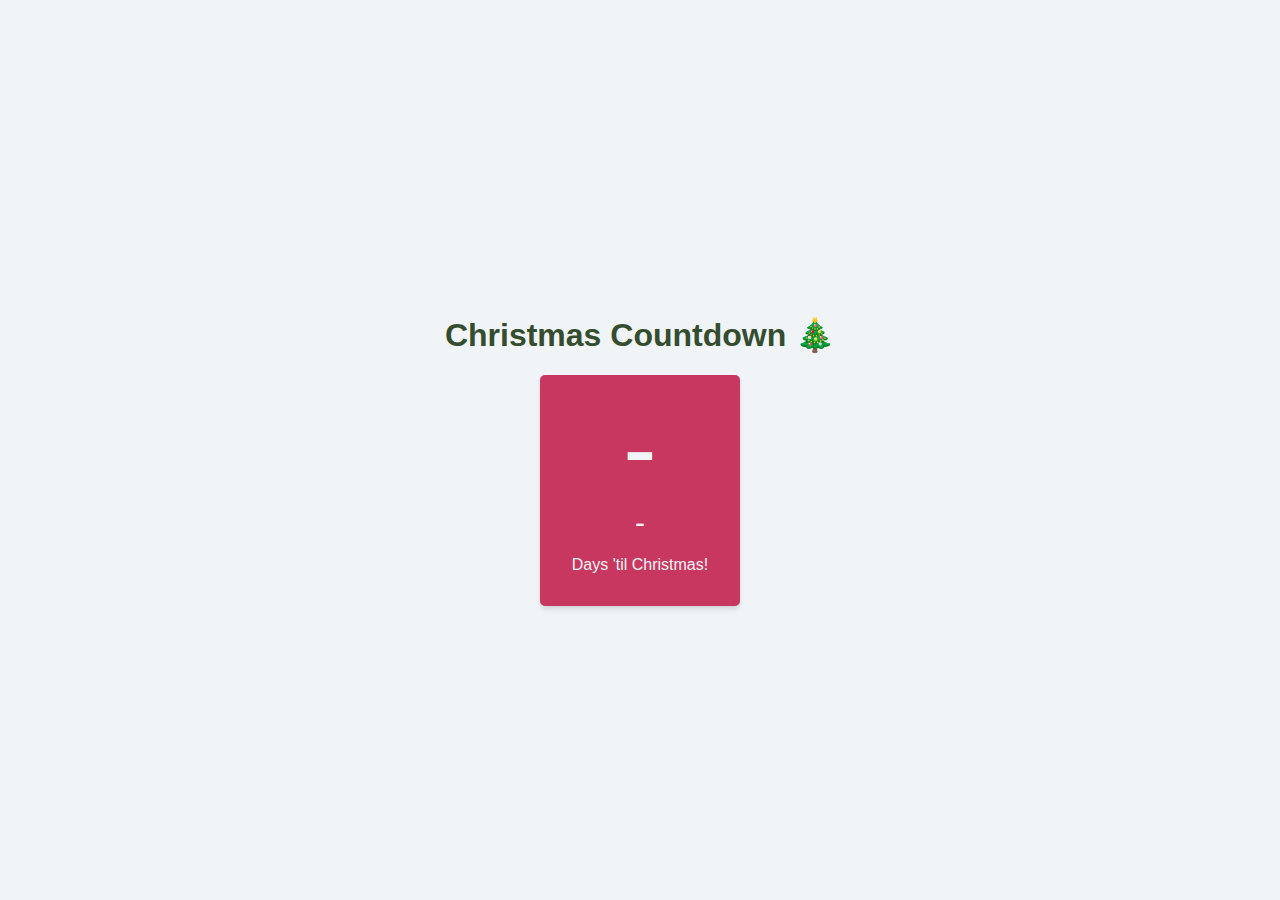
<file: day-01/index.html>
<!DOCTYPE html>
<html lang="en">
<head>
  <meta charset="UTF-8">
  <meta http-equiv="X-UA-Compatible" content="IE=edge">
  <meta name="viewport" content="width=device-width, initial-scale=1.0">
  <link rel="stylesheet" href="index.css">
  <title>Day 01 of JavaScriptmas</title>
</head>
  <body>
      <h1>Christmas Countdown 🎄</h1>
      <div class="container">
          <p id="countdown-display" class="countdown-display">-</p>
          <p id="countdown-hours" class="countdown-hours">-</p>
          <p class="countdown-text">Days 'til Christmas!</p>
      </div>
      <script src="index.js"></script>
  </body>
</html>
</file>
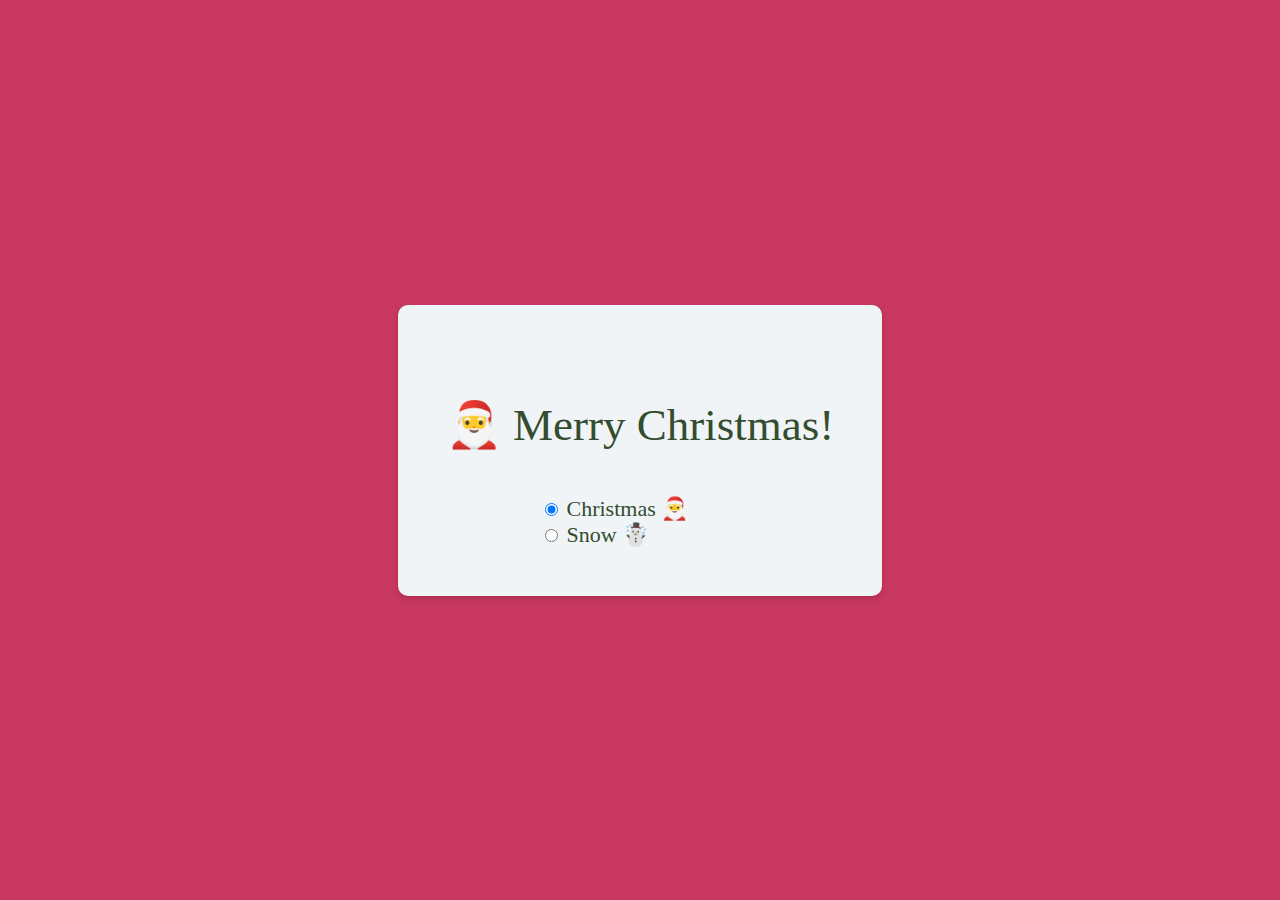
<file: day-02/index.html>
<html>
    <head>
        <link rel="preconnect" href="https://fonts.googleapis.com">
        <link rel="preconnect" href="https://fonts.gstatic.com" crossorigin>
        <link href="https://fonts.googleapis.com/css2?family=Lobster+Two&family=Mountains+of+Christmas:wght@700&display=swap" rel="stylesheet">
        <link rel="stylesheet" href="index.css">
    </head>
    <body class="christmas" id="body">
        <div class="container">
            <p id="greeting">🎅 Merry Christmas!</p>
            <div class="radio-container">
                <input type="radio" id="christmas" name="theme" value="christmas" checked>
                <label for="christmas">Christmas 🎅</label>
            </div>
            <div class="radio-container">
                <input type="radio" id="snow" name="theme" value="snow">
                <label for="snow">Snow ☃️</label>
            </div>
        </div>
        <script src="index.js"></script>
    </body>
</html>
</file>
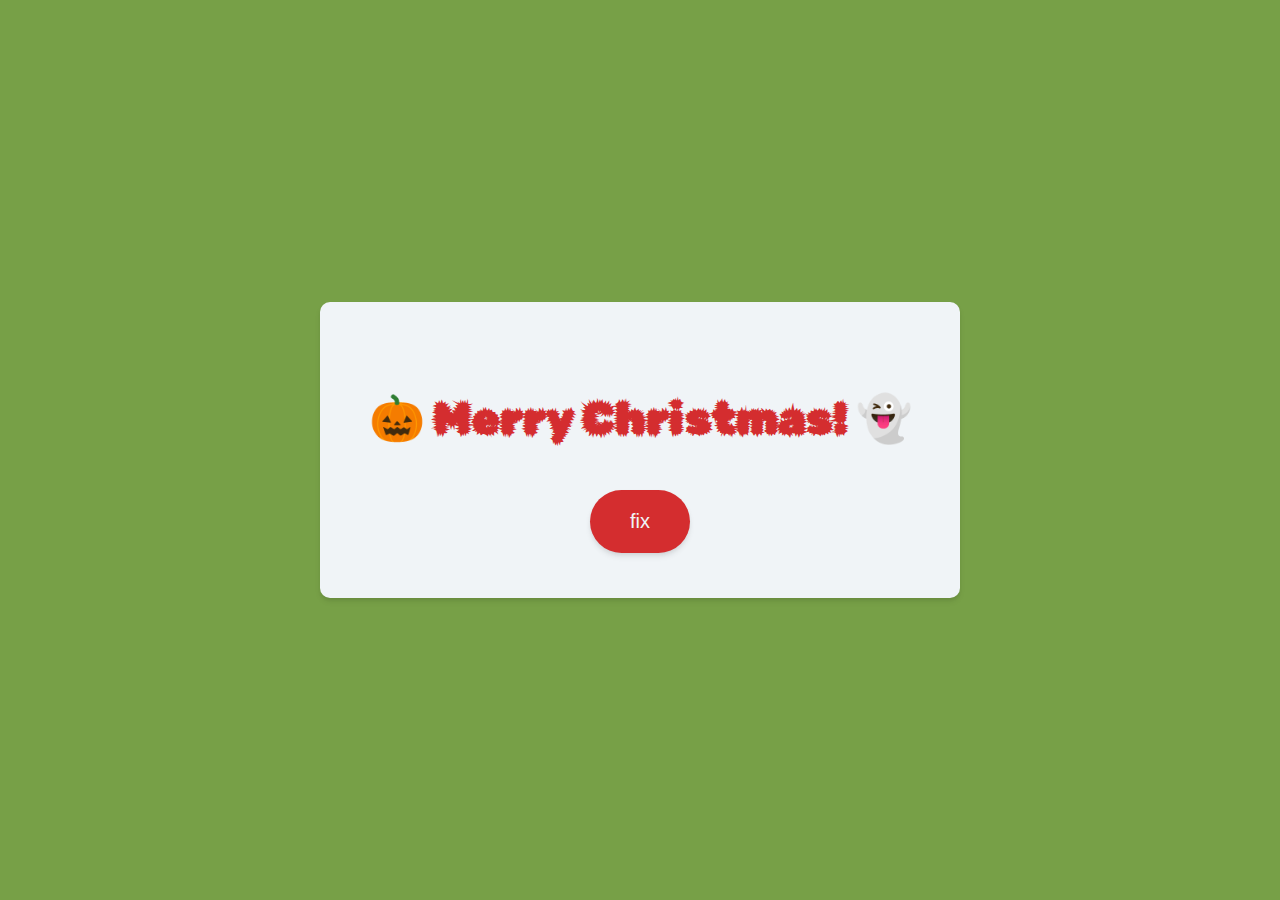
<file: day-03/index.html>
<html>
  <head>
      <link rel="preconnect" href="https://fonts.googleapis.com">
      <link rel="preconnect" href="https://fonts.gstatic.com" crossorigin>
      <link href="https://fonts.googleapis.com/css2?family=Mountains+of+Christmas&family=Rubik+Beastly&display=swap" rel="stylesheet">
      <link rel="stylesheet" href="index.css">
  </head>
  <body>
    <div class="container">
        <p id="greeting">🎃 Merry Christmas! 👻</p>
        <button id="btn">fix</button>
    </div>
    <script src="index.js"></script>
  </body>
</html>
</file>
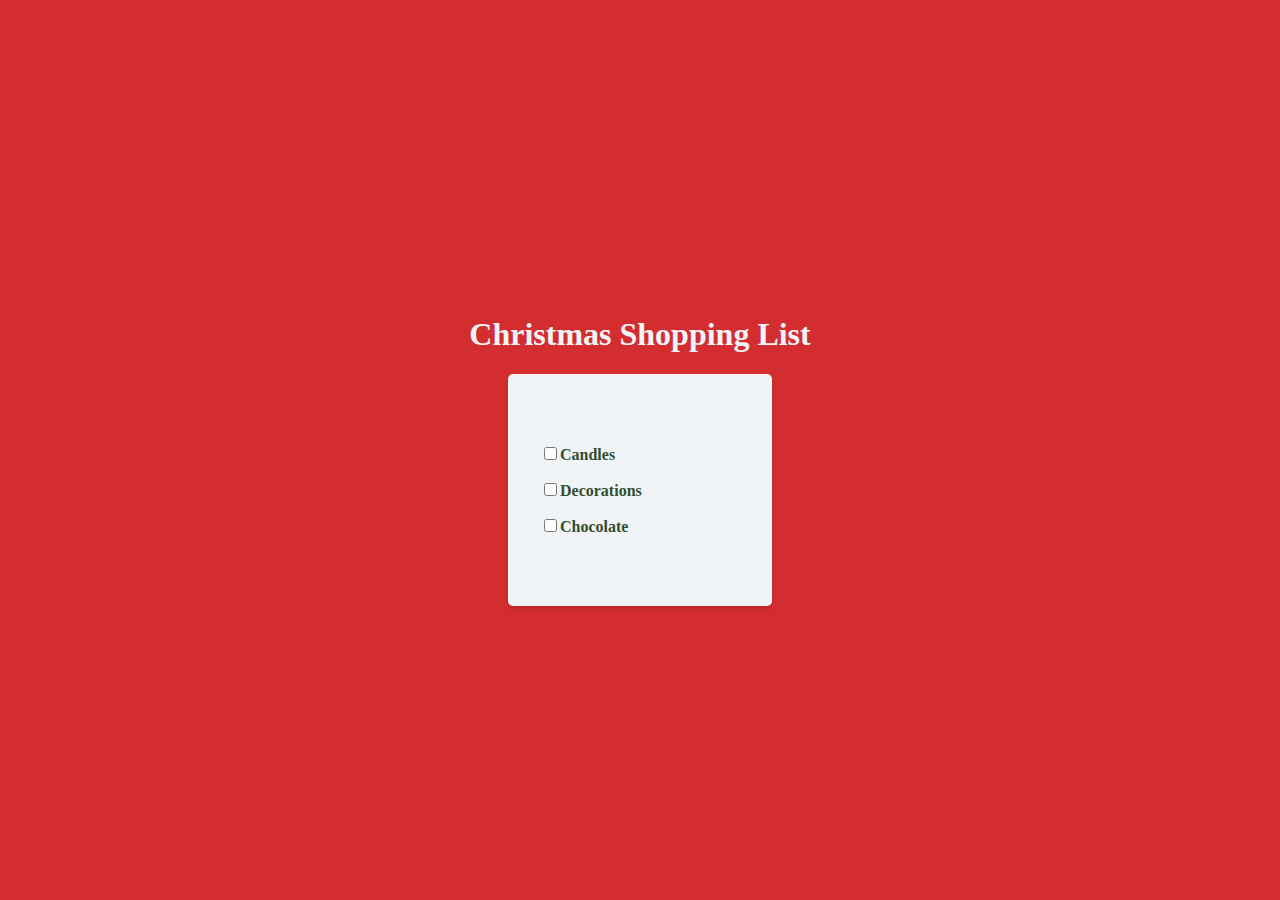
<file: day-04/index.html>
<html>
    <head>
        <link rel="stylesheet" href="index.css">
    </head>
    <body>
        <h1>Christmas Shopping List</h1>
        <div class="checklist" id="checklist"></div>

        <script src="index.js"></script>
    </body>
</html>
</file>
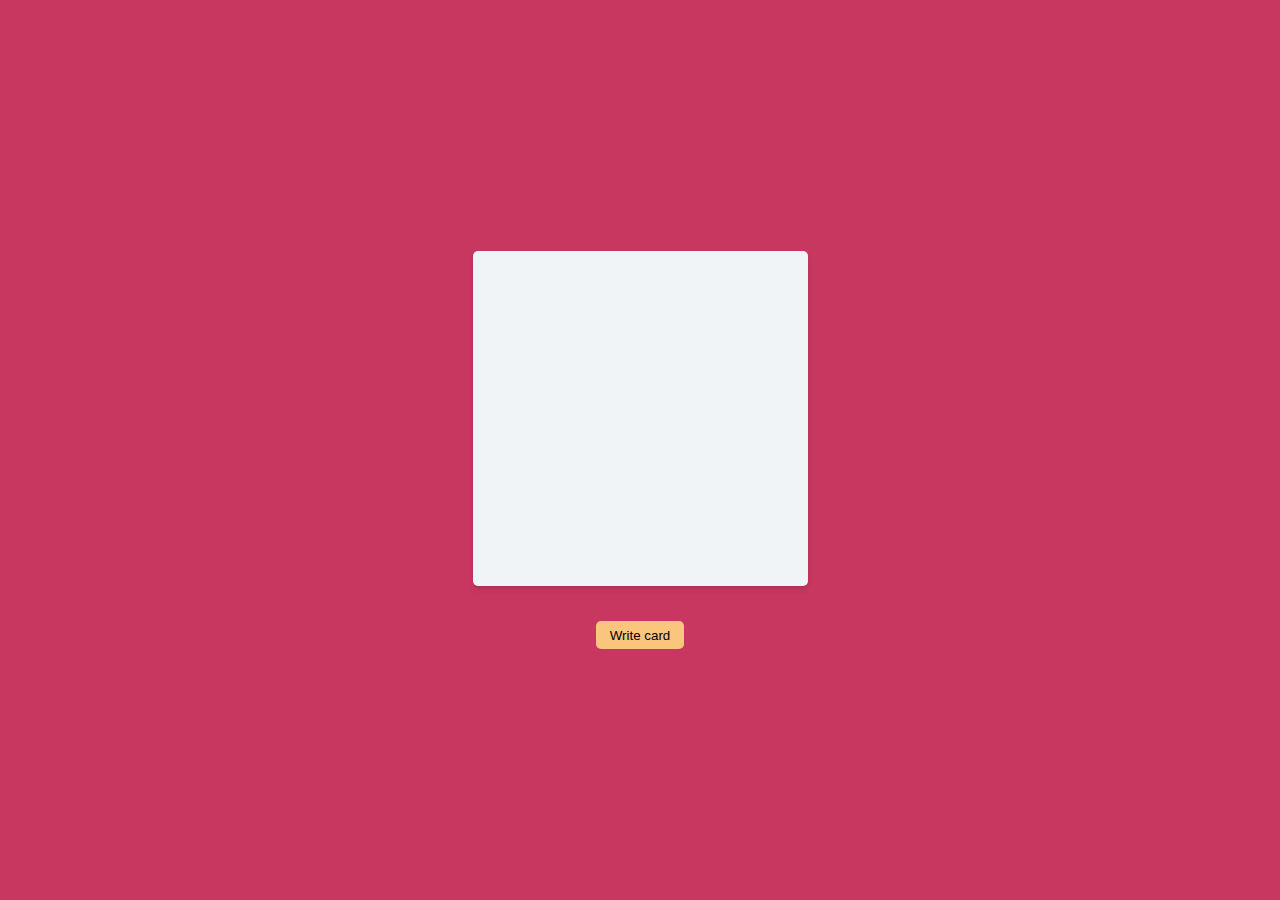
<file: day-05/index.html>
<html>
    <head>
        <link rel="preconnect" href="https://fonts.googleapis.com">
        <link rel="preconnect" href="https://fonts.gstatic.com" crossorigin>
        <link href="https://fonts.googleapis.com/css2?family=Caveat&display=swap" rel="stylesheet">
        <link rel="stylesheet" href="index.css">
    </head>
    <body>
        <div class="card" id="card">
            <p id="greeting-display"></p>
        </div>
        <button id="btn">Write card</button>
        <script src="index.js"></script>
    </body>
</html>
</file>
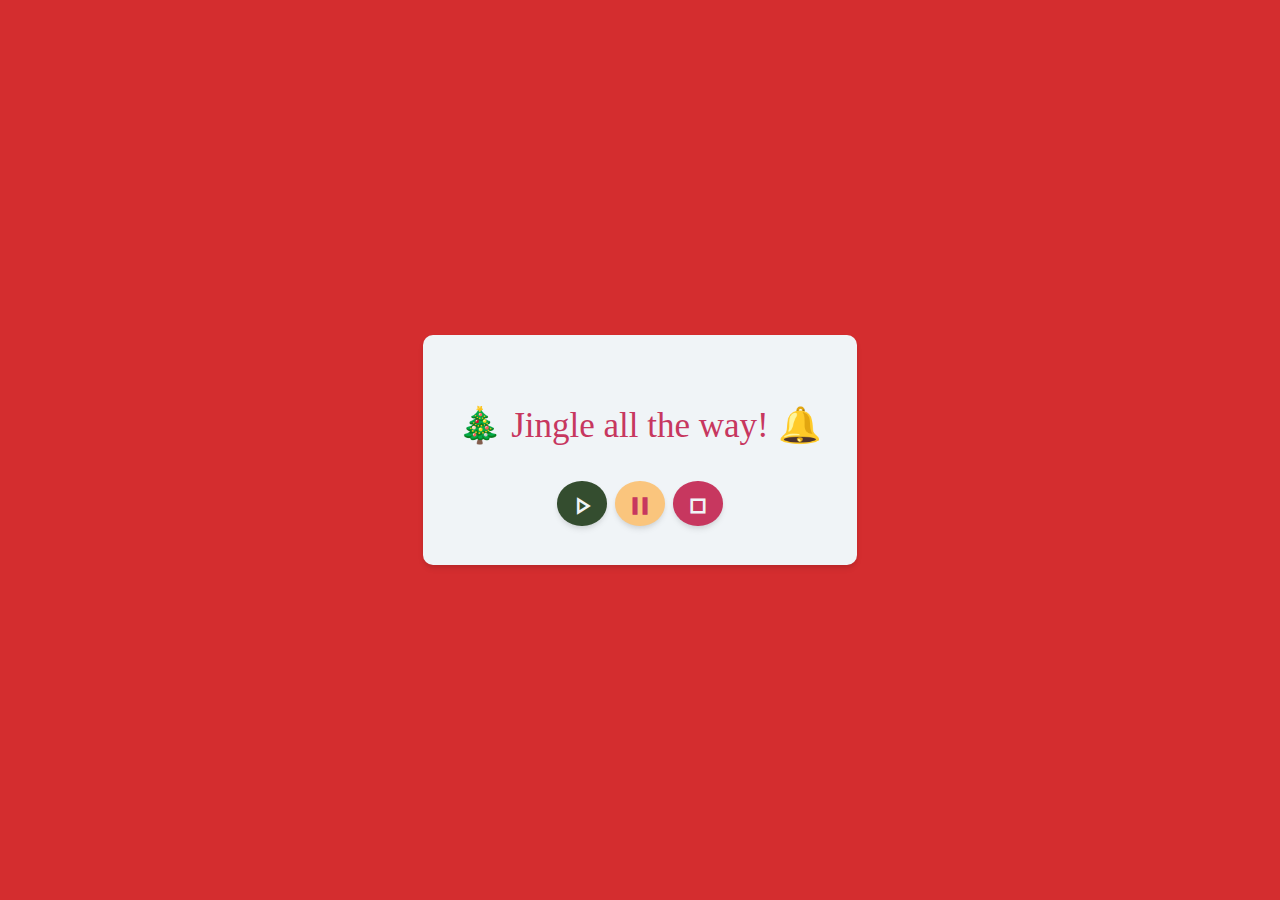
<file: day-07/index.html>
<html>
    <head>
        <link href="https://fonts.googleapis.com/icon?family=Material+Icons+Outlined"
      rel="stylesheet">
        <link rel="preconnect" href="https://fonts.googleapis.com">
        <link rel="preconnect" href="https://fonts.gstatic.com" crossorigin>
        <link rel="stylesheet" href="index.css">
    </head>
    <body>
        <div class="container">
            <p id="greeting">🎄 Jingle all the way! 🔔</p>
            <div class="btn-container">
                <button class="play-btn" id="play-btn">
                    <span class="material-icons-outlined">play_arrow</span></button>
                <button class="pause-btn" id="pause-btn">
                    <span class="material-icons-outlined">pause</span>
                </button>                 
                </button>
                <button class="stop-btn" id="stop-btn">
                    <span class="material-icons-outlined">stop</span></button>                
                </button>
                <audio src='./bells/bells.mp3'></audio>
            </div>
        </div>
        <script src="index.js"></script>
    </body>
</html>
</file>
<file: day-01/index.css>
:root {
  --wine-red: #c7375f;
  --bright-red: #d42d2f;
  --dark-green: #344d2f;
  --light-green: #77a047;
  --gold: #fac57d;
  --snow: #f0f4f7;
}

html,
body {
  margin: 0;
  padding: 0;
}

body {
  display: flex;
  flex-direction: column;
  justify-content: center;
  align-items: center;
  height: 100vh;
  text-align: center;
  color: var(--dark-green);
  background-color: var(--snow);
  font-family: -apple-system, BlinkMacSystemFont, 'Segoe UI', Roboto, Oxygen,
    Ubuntu, Cantarell, 'Open Sans', 'Helvetica Neue', sans-serif;
}

.container {
  display: flex;
  flex-direction: column;
  background: var(--wine-red);
  color: var(--snow);
  padding: 1em 2em;
  border-radius: 5px;
  box-shadow: rgba(0, 0, 0, 0.1) 0px 4px 6px -1px,
    rgba(0, 0, 0, 0.06) 0px 2px 4px -1px;
}

.countdown-display {
  font-size: 100px;
  margin: 0;
}

.countdown-hours {
  font-size: 30px;
  margin: 0;
}
</file>
<file: day-02/index.css>
:root {
  --wine-red: #c7375f;
  --bright-red: #d42d2f;
  --dark-green: #344d2f;
  --light-green: #77a047;
  --gold: #fac57d;
  --snow: #f0f4f7;
}

html,
body {
  margin: 0;
  padding: 0;
}

body,
.container {
  display: flex;
  justify-content: center;
  align-items: center;
}

body {
  background-color: var(--wine-red);
  height: 100vh;
}

.container {
  background: var(--snow);
  flex-direction: column;
  border-radius: 10px;
  padding: 3em;
  min-width: 350px;
  box-shadow: rgba(0, 0, 0, 0.1) 0px 4px 6px -1px,
    rgba(0, 0, 0, 0.06) 0px 2px 4px -1px;
}

p {
  font-size: 45px;
}

.radio-container {
  width: 200px;
  font-size: 22px;
}

.christmas {
  font-family: 'Mountains of Christmas', cursive;
  color: var(--dark-green);
  background-color: var(--wine-red);
}

.snow {
  font-family: 'Lobster Two', cursive;
  color: var(--snow);
  background-color: var(--snow);
}

.snow .container {
  color: #f0f4f7;
  background-color: var(--dark-green);
}
</file>
<file: day-03/index.css>
:root {
  --wine-red: #c7375f;
  --bright-red: #d42d2f;
  --dark-green: #344d2f;
  --light-green: #77a047;
  --gold: #fac57d;
  --snow: #f0f4f7;
}

html,
body {
  margin: 0;
  padding: 0;
}

body,
.container {
  display: flex;
  justify-content: center;
  align-items: center;
}

body {
  background-color: var(--light-green);
  height: 100vh;
}

.container {
  background: var(--snow);
  flex-direction: column;
  border-radius: 10px;
  padding: 1em;
  min-width: 550px;
  box-shadow: rgba(0, 0, 0, 0.1) 0px 4px 6px -1px,
    rgba(0, 0, 0, 0.06) 0px 2px 4px -1px;
  font-size: 45px;
  font-family: 'Rubik Beastly', cursive;
  color: var(--bright-red);
}

button {
  padding: 1em 2em;
  border: none;
  font-size: 20px;
  background-color: var(--bright-red);
  color: var(--snow);
  border-radius: 999px;
  box-shadow: rgba(0, 0, 0, 0.1) 0px 4px 6px -1px,
    rgba(0, 0, 0, 0.06) 0px 2px 4px -1px;
}

button:hover {
  cursor: pointer;
  background-color: var(--wine-red);
}
</file>
<file: day-04/index.css>
:root {
  --wine-red: #c7375f;
  --bright-red: #d42d2f;
  --dark-green: #344d2f;
  --light-green: #77a047;
  --gold: #fac57d;
  --snow: #f0f4f7;
}

html,
body {
  margin: 0;
  padding: 0;
}

body {
  display: flex;
  flex-direction: column;
  justify-content: center;
  align-items: center;
  height: 100vh;
  text-align: center;
  color: var(--snow);
  background-color: var(--bright-red);
}

.checklist {
  color: var(--dark-green);
  display: flex;
  justify-content: center;
  align-items: center;
  flex-direction: column;
  min-width: 200px;
  min-height: 200px;
  max-width: 5ch;
  background: var(--snow);
  padding: 1em 2em;
  border-radius: 5px;
  box-shadow: rgba(0, 0, 0, 0.1) 0px 4px 6px -1px,
    rgba(0, 0, 0, 0.06) 0px 2px 4px -1px;
}

.checklist-item {
  margin: 0.5em;
  width: 100%;
  text-align: left;
  font-weight: bold;
}

input[type='checkbox']:checked + label.strikethrough {
  text-decoration: line-through;
  font-weight: normal;
}
</file>
<file: day-05/index.css>
:root {
  --wine-red: #c7375f;
  --bright-red: #d42d2f;
  --dark-green: #344d2f;
  --light-green: #77a047;
  --gold: #fac57d;
  --snow: #f0f4f7;
}

*,
html,
body {
  margin: 0;
  padding: 0;
}

body {
  background: var(--wine-red);
  height: 100vh;
  display: flex;
  flex-direction: column;
  justify-content: center;
  align-items: center;
  font-family: 'Caveat', cursive;
}

.card {
  width: 300px;
  height: 300px;
  border-radius: 5px;
  background: var(--snow);
  font-size: 35px;
  text-align: center;
  padding: 0.5em;
  position: relative;
  margin-bottom: 1em;
  box-shadow: rgba(0, 0, 0, 0.1) 0px 4px 6px -1px,
    rgba(0, 0, 0, 0.06) 0px 2px 4px -1px;
}

p {
  position: absolute;
  top: 50%;
  left: 50%;
  font-weight: 700;
  transform: translate(-50%, -50%);
}

button {
  border: none;
  background-color: var(--gold);
  padding: 0.5em 1em;
  border-radius: 5px;
  margin: 0 auto;
}

button:hover {
  cursor: pointer;
}
</file>
<file: day-07/index.css>
:root {
  --wine-red: #c7375f;
  --bright-red: #d42d2f;
  --dark-green: #344d2f;
  --light-green: #77a047;
  --gold: #fac57d;
  --snow: #f0f4f7;
}

html,
body {
  margin: 0;
  padding: 0;
}

body,
.container {
  display: flex;
  justify-content: center;
  align-items: center;
}

body {
  background-color: var(--bright-red);
  height: 100vh;
}

.container {
  background: var(--snow);
  color: var(--wine-red);
  flex-direction: column;
  border-radius: 10px;
  padding: 1em;
  font-size: 35px;
  min-width: 300px;
  box-shadow: rgba(0, 0, 0, 0.1) 0px 4px 6px -1px,
    rgba(0, 0, 0, 0.06) 0px 2px 4px -1px;
}

.material-icons-outlined {
  padding-top: 5px;
  margin: 0;
  font-size: 30px;
}

button {
  padding: 0.25em 0.5em;
  border: none;
  font-size: 1.2rem;
  background-color: var(--dark-green);
  color: var(--snow);
  border-radius: 50%;
  box-shadow: rgba(0, 0, 0, 0.1) 0px 4px 6px -1px,
    rgba(0, 0, 0, 0.06) 0px 2px 4px -1px;
}

button:hover {
  cursor: pointer;
  transform: scale(1.02);
}

.pause-btn {
  background-color: var(--gold);
  color: var(--wine-red);
}

.stop-btn {
  background-color: var(--wine-red);
}
</file>
